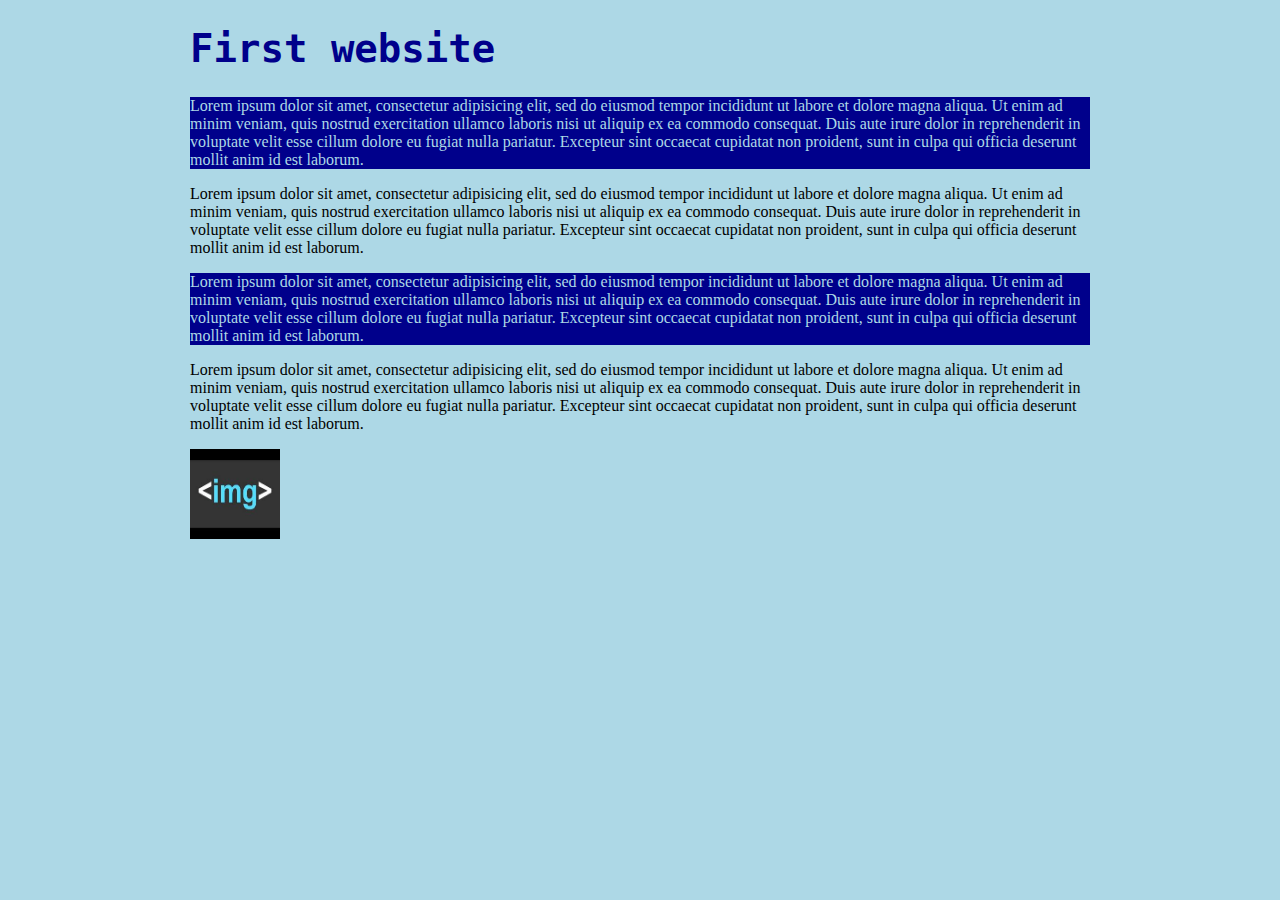
<file: lab-01-intro/index.html>
<!DOCTYPE html>
  <html lang="en">
    <head>
      <meta charset="utf-8">
      <title>Hello World</title>
      <link rel="stylesheet" href="styles.css">
    </head>
    <body>
      <h1>First website</h1>
      <p class="special">
        Lorem ipsum dolor sit amet, consectetur adipisicing elit, sed do eiusmod tempor incididunt ut labore et dolore magna aliqua. Ut enim ad minim veniam, quis nostrud exercitation ullamco laboris nisi ut aliquip ex ea commodo consequat. Duis aute irure dolor in reprehenderit in voluptate velit esse cillum dolore eu fugiat nulla pariatur. Excepteur sint occaecat cupidatat non proident, sunt in culpa qui officia deserunt mollit anim id est laborum.
      </p>
      <p>
        Lorem ipsum dolor sit amet, consectetur adipisicing elit, sed do eiusmod tempor incididunt ut labore et dolore magna aliqua. Ut enim ad minim veniam, quis nostrud exercitation ullamco laboris nisi ut aliquip ex ea commodo consequat. Duis aute irure dolor in reprehenderit in voluptate velit esse cillum dolore eu fugiat nulla pariatur. Excepteur sint occaecat cupidatat non proident, sunt in culpa qui officia deserunt mollit anim id est laborum.
      </p>
      <p class="special">
        Lorem ipsum dolor sit amet, consectetur adipisicing elit, sed do eiusmod tempor incididunt ut labore et dolore magna aliqua. Ut enim ad minim veniam, quis nostrud exercitation ullamco laboris nisi ut aliquip ex ea commodo consequat. Duis aute irure dolor in reprehenderit in voluptate velit esse cillum dolore eu fugiat nulla pariatur. Excepteur sint occaecat cupidatat non proident, sunt in culpa qui officia deserunt mollit anim id est laborum.
      </p>
      <p>
        Lorem ipsum dolor sit amet, consectetur adipisicing elit, sed do eiusmod tempor incididunt ut labore et dolore magna aliqua. Ut enim ad minim veniam, quis nostrud exercitation ullamco laboris nisi ut aliquip ex ea commodo consequat. Duis aute irure dolor in reprehenderit in voluptate velit esse cillum dolore eu fugiat nulla pariatur. Excepteur sint occaecat cupidatat non proident, sunt in culpa qui officia deserunt mollit anim id est laborum.
      </p>
      <img src="[data-uri]" alt="HTML image tag">
      <script src = "scripts.js"></script>
    </body>
  </html>
</file>
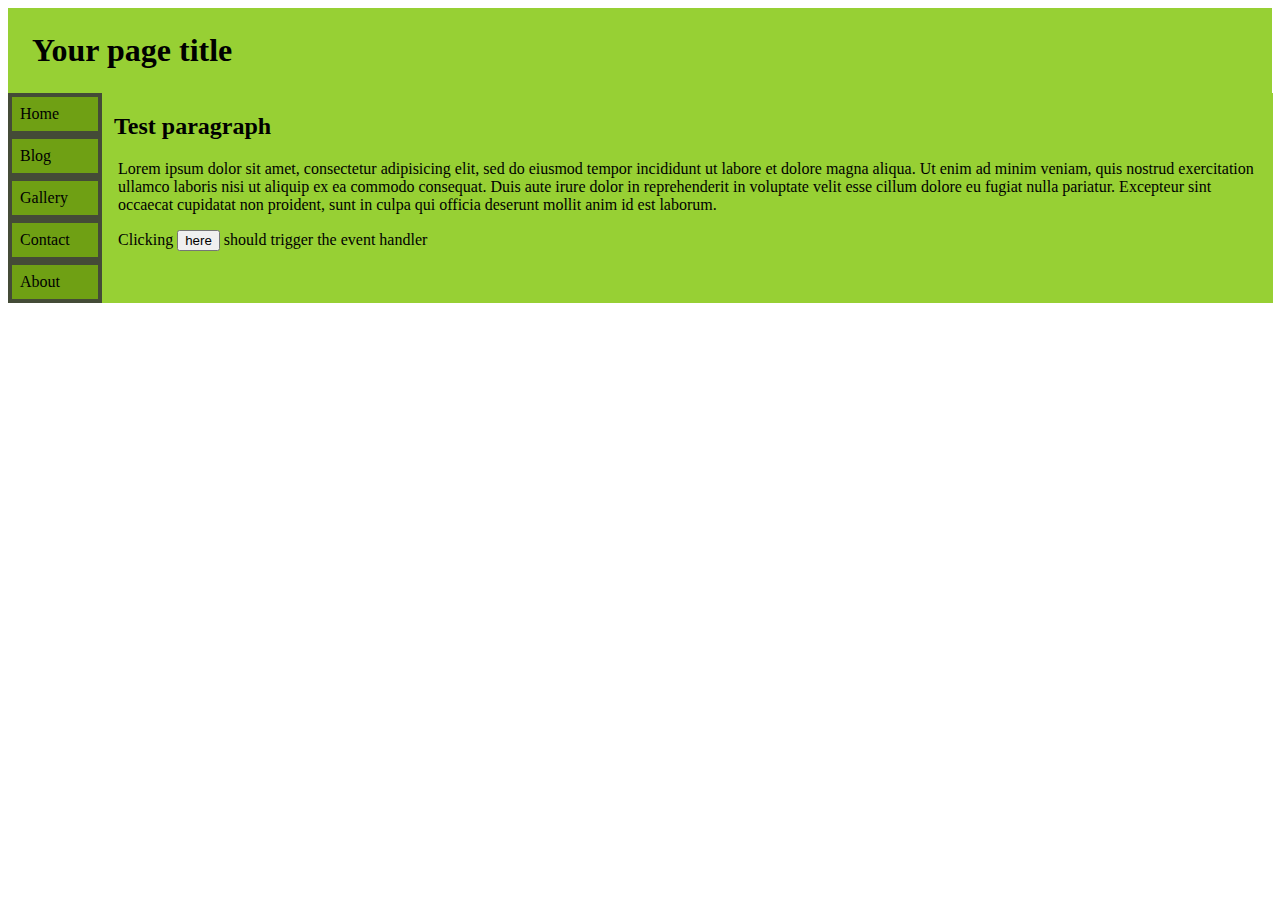
<file: lab-02-introToEvents/index.html>
<!DOCTYPE html>
<html lang="en">
  <head>
    <meta charset="utf-8">
    <title>Hello World!</title>
    <link rel="stylesheet" href="styles.css">
  </head>
  <body>
    <header>
      <h1>Your page title</h1>
    </header>
    <main>
      <nav>
        <a href="#">Home</a>
        <a href="#">Blog</a>
        <a href="#">Gallery</a>
        <a href="#">Contact</a>
        <a href="#">About</a>
      </nav>
      <section>
        <h2>Test paragraph</h2>
        <p>
          Lorem ipsum dolor sit amet, consectetur adipisicing elit, sed do eiusmod tempor incididunt ut labore et dolore magna aliqua.
          Ut enim ad minim veniam, quis nostrud exercitation ullamco laboris nisi ut aliquip ex ea commodo consequat.
          Duis aute irure dolor in reprehenderit in voluptate velit esse cillum dolore eu fugiat nulla pariatur.
          Excepteur sint occaecat cupidatat non proident, sunt in culpa qui officia deserunt mollit anim id est laborum.
        </p>
        <p>Clicking <button id="myTrigger">here</button> should trigger the event handler</p>
      </section>
    </main>
    <script src="script.js"></script>
  </body>
</html>
</file>
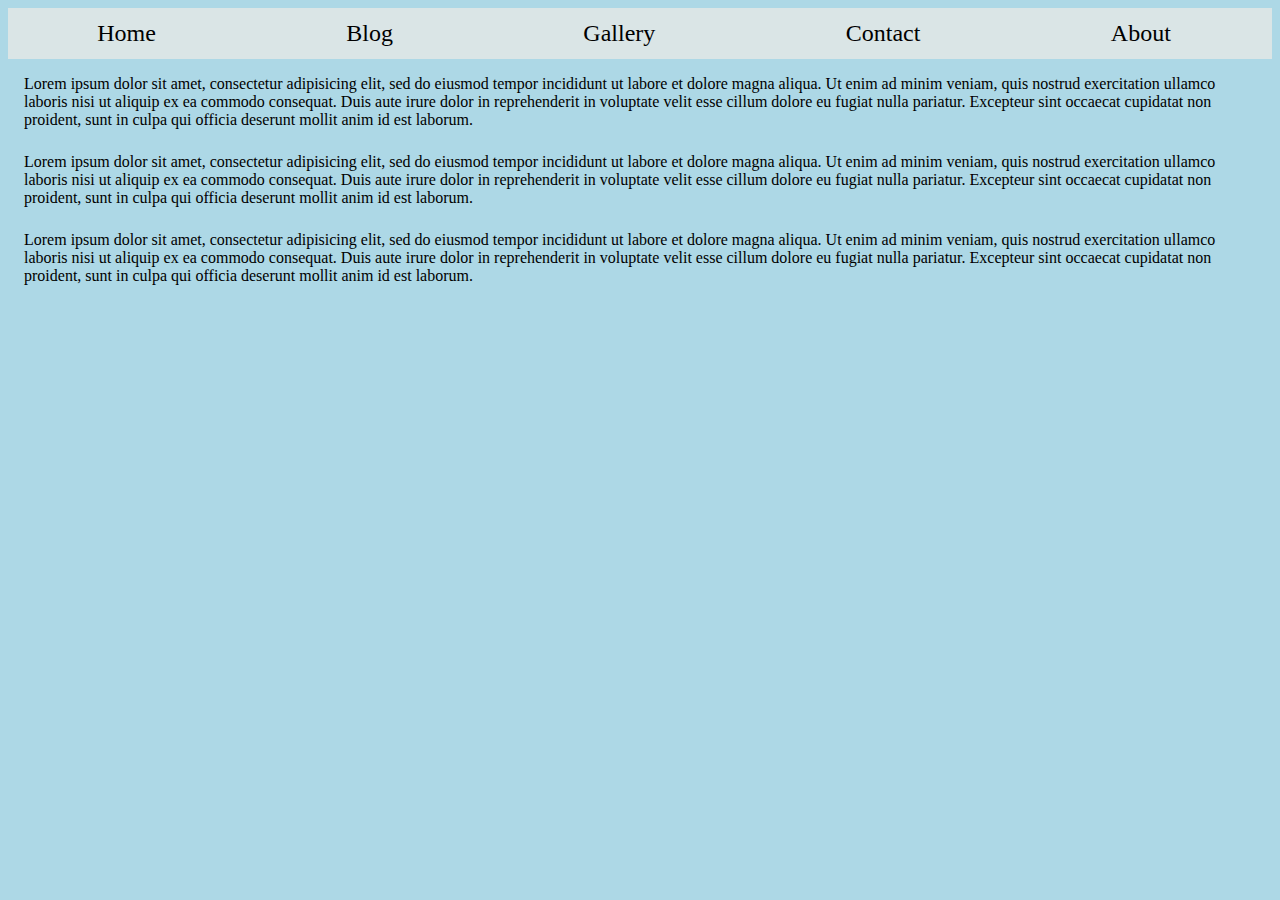
<file: lab-04-mobile/index.html>
<!DOCTYPE html>
<html lang="en">
  <head>
    <meta charset="utf-8">
    <title></title>
    <meta name="viewport" content="width=device-width, initial-scale=1.0">
    <link rel="stylesheet" href="style.css">
  </head>
  <body>
    <div id="menuToggler">&#8801;</div>
    <nav id="menu">
      <a href="#">Home</a>
      <a href="#">Blog</a>
      <a href="#">Gallery</a>
      <a href="#">Contact</a>
      <a href="#">About</a>
    </nav>
    <p>Lorem ipsum dolor sit amet, consectetur adipisicing elit, sed do eiusmod tempor incididunt ut labore et dolore magna aliqua. Ut enim ad minim veniam, quis nostrud exercitation ullamco laboris nisi ut aliquip ex ea commodo consequat. Duis aute irure dolor in reprehenderit in voluptate velit esse cillum dolore eu fugiat nulla pariatur. Excepteur sint occaecat cupidatat non proident, sunt in culpa qui officia deserunt mollit anim id est laborum.</p>
    <p>Lorem ipsum dolor sit amet, consectetur adipisicing elit, sed do eiusmod tempor incididunt ut labore et dolore magna aliqua. Ut enim ad minim veniam, quis nostrud exercitation ullamco laboris nisi ut aliquip ex ea commodo consequat. Duis aute irure dolor in reprehenderit in voluptate velit esse cillum dolore eu fugiat nulla pariatur. Excepteur sint occaecat cupidatat non proident, sunt in culpa qui officia deserunt mollit anim id est laborum.</p>
    <p>Lorem ipsum dolor sit amet, consectetur adipisicing elit, sed do eiusmod tempor incididunt ut labore et dolore magna aliqua. Ut enim ad minim veniam, quis nostrud exercitation ullamco laboris nisi ut aliquip ex ea commodo consequat. Duis aute irure dolor in reprehenderit in voluptate velit esse cillum dolore eu fugiat nulla pariatur. Excepteur sint occaecat cupidatat non proident, sunt in culpa qui officia deserunt mollit anim id est laborum.</p>
    <script src="scripts.js" charset="utf-8"></script>
  </body>
</html>
</file>
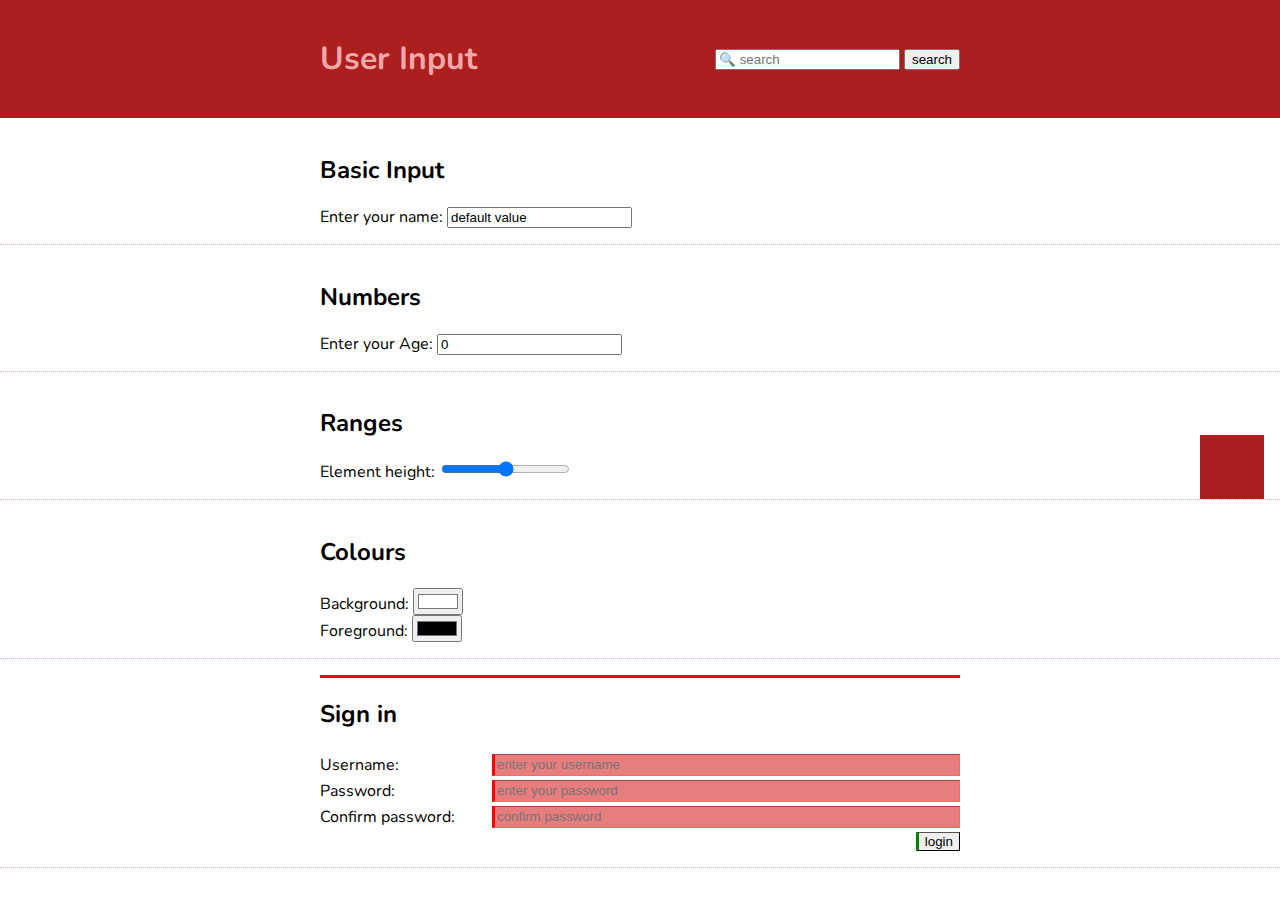
<file: lab-05-input/index.html>
<!DOCTYPE html>
<html lang="en" >
  <head>
    <meta charset="utf-8">
    <title>Lab-05</title>
    <meta name="viewport" content="width=device-width, initial-scale=1">
    <link rel="stylesheet" href="styles.css">
  </head>
  <body>
    <header>
      <section id="search">
        <input id="myQuery" placeholder="&#128269; search" aria-label="search" type="search">
        <button id="searchButton">search</button>
      </section>
      <h1>User Input</h1>
    </header>
    <main>
      <section>
        <h2>Basic Input</h2>
        <label for="myName">Enter your name: </label>
        <input id="myName" type="text" name="myName" value="default value">
      </section>
      <section>
        <h2>Numbers</h2>
        <label for="myAge">Enter your Age: </label>
        <input id="myAge" type="number" value="0" max="150" step="2">
      </section>
      <section class="relative">
        <h2>Ranges</h2>
        <label for="myHeight">Element height: </label>
        <input id="myHeight" type="range" value="50" step="25">
        <div id="heightTarget"></div>
      </section>
      <section id="colours">
        <h2>Colours</h2>
        <label for="myBG">Background: </label>
        <input id="myBG" type="color" value="#ffffff"><br>
        <label for="myFG">Foreground: </label>
        <input id="myFG" type="color" value="#000000">
      </section>
      <section>
        <form id="login">
          <h2>Sign in</h2>
          <label for="myUser">Username: </label>
          <input id="myUser" name="username" placeholder="enter your username" required>
          <label for="myPassword">Password: </label>
          <input id="myPassword" type="password" name="password" placeholder="enter your password" minlength="8" required>
          <label for="myConfirmation">Confirm password: </label>
          <input id="myConfirmation" type="password" placeholder="confirm password" required>
          <input type="submit" value="login">
        </form>
      </section>
    </main>
    <script src="script.js" charset="utf-8"></script>
  </body>
</html>
</file>
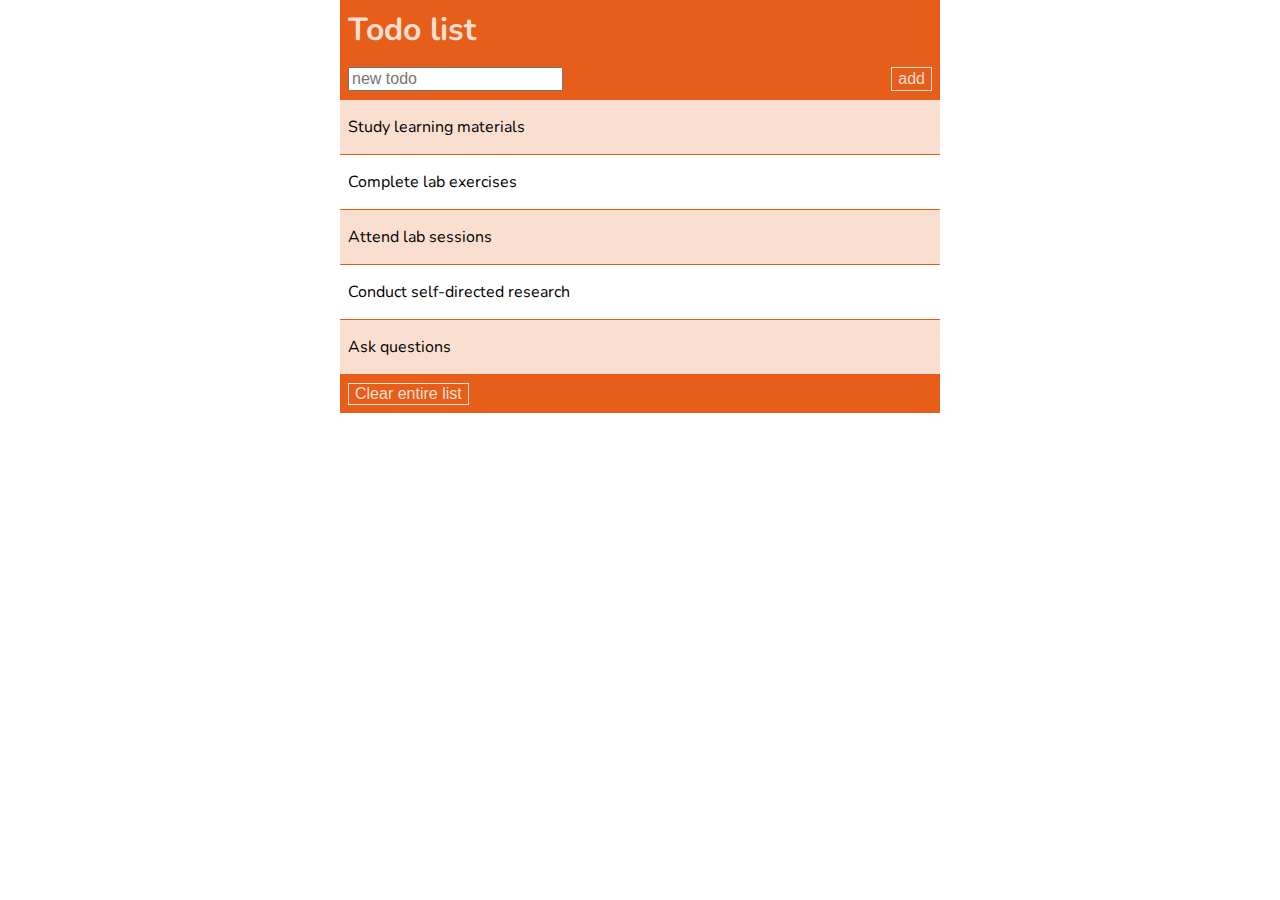
<file: lab-06-workingWithData/index.html>
<!DOCTYPE html>
<html lang="en">
  <head>
    <meta charset="utf-8">
    <meta name="viewport" content="width=device-width, initial-scale=1.0">
    <title>Todo list</title>
    <link rel="stylesheet" href="styles.css">
  </head>
  <body>
    <header>
      <h1>Todo list</h1>
    </header>
    <main>
      <section>
        <input id="text" placeholder="new todo" aria-label="new todo">
        <button id="add">add</button>
      </section>
      <ul id="todo">
        <li>
          <label for="todo1">Study learning materials</label>
          <input type="checkbox" id="todo1">
        </li>
        <li>
          <label for="todo2">Complete lab exercises</label>
          <input type="checkbox" id="todo2">
        </li>
        <li>
          <label for="todo3">Attend lab sessions</label>
          <input type="checkbox" id="todo3">
        </li>
        <li>
          <label for="todo4">Conduct self-directed research</label>
          <input type="checkbox" id="todo4">
        </li>
        <li>
          <label for="todo5">Ask questions</label>
          <input type="checkbox" id="todo5">
        </li>
      </ul>
    </main>
    <footer>
      <button id="clear">Clear entire list</button>
    </footer>
    <script src="scripts.js"></script>
  </body>
</html>
</file>
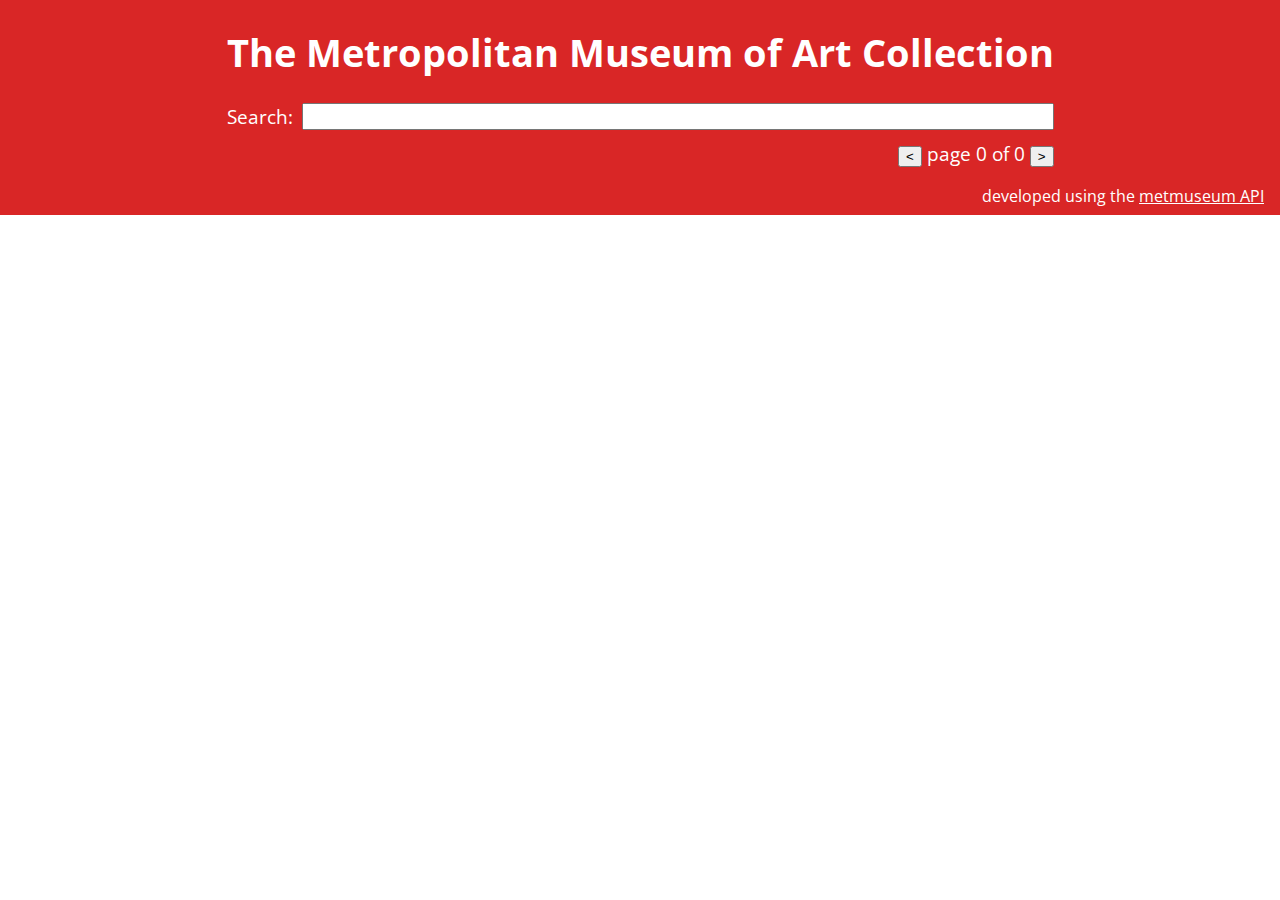
<file: lab-07-workingWithAPI/index.html>
<!DOCTYPE html>
<html lang="en" dir="ltr">
  <head>
    <meta charset="utf-8">
    <title>The Metropolitan Museum of Art</title>
    <meta name="viewport" content="width=device-width, initial-scale=1.0">
    <link rel="stylesheet" href="styles.css">
  </head>
  <body>
    <header>
      <h1>The Metropolitan Museum of Art Collection</h1>
      <section id="search">
        <label for="query">Search:</label>
        <input id="query" type="search">
      </section>
      <section id="meta">
        <span id="count"></span>
        <span id="pagination">
          <button id="prev">&lt;</button>
          page <span id="pageIndicator">0</span> of <span id="nPages">0</span>
          <button id="next">&gt;</button>
        </span>
      </section>
    </header>
    <div id="loader"></div>
    <main id="results"></main>
    <footer>
      developed using the <a href="https://metmuseum.github.io/">metmuseum API</a>
    </footer>
    <script src="scripts.js"></script>
  </body>
</html>
</file>
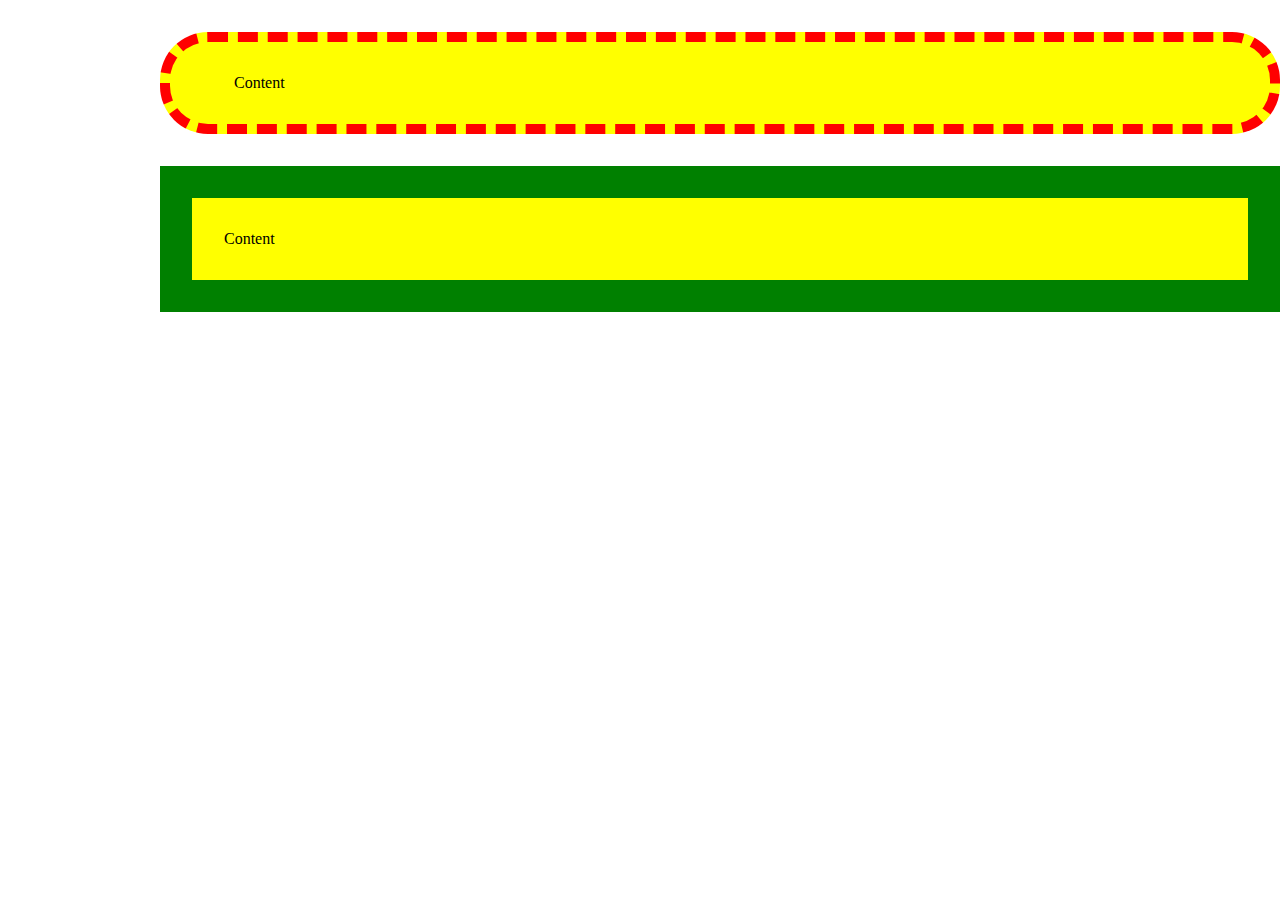
<file: w2-lecture/index.html>
<!DOCTYPE html>
<html lang="en" dir="ltr">
  <head>
    <meta charset="utf-8">
    <title>Intro to CSS demo</title>
    <link rel="stylesheet" href="styles.css">
  </head>
  <body>
    <div class="box-demo">
      Content
    </div>
    <div>
      Content
    </div>
  </body>
</html>
</file>
<file: lab-01-intro/styles.css>
body {
  background: lightblue;
  margin: auto;
  max-width: 900px;
  font-family: cursive;
}

h1{
  color: darkblue;
  font-size: 3em;
  font-family: monospace;
}

.special {
  color: lightblue;
  background: darkblue;
  font-family: fantasy;
}

img {
  height: 90px;
  width: 90px;
}
</file>
<file: lab-02-introToEvents/styles.css>
h1 {
  padding: 0.5em;
  margin: 0.25em;
}

nav {
  display: flex;
  background-color: #444B37;
  flex-direction: column;
  width: 18vw;
}

nav a{
  background-color: #6FA014;
  padding: 0.5em ;
  margin: 0.25em;
  text-decoration: none;
  color: black;
  transition: background-color 0.7s;
}

nav a:hover {
  background-color: #20D1AE;
}

header, main {
  overflow: auto;
  background-color: #97D034;
}

main {
  width: 98.8vw;
  overflow: auto;
  display: flex;
}

section {
  overflow: auto;
}

p {
  padding-left: 1em;
  padding-right: 1em;
  box-sizing: border-box;
}

h2 {
  padding-left: 0.5em;
  padding-right: 1em;
}
</file>
<file: lab-04-mobile/style.css>
body {
  background-color: lightblue;
  color: black;
}

#menuToggler {
  font-size: 2em;
  margin: 0.25em;
  position: fixed;
  top: 0;
  left: 0;
  z-index: 1;
}

nav {
  display: flex;
  flex-direction: column;
  align-items:flex-end;
  transform: translateX(100vh);
  transition: 0.5s;
  position: fixed;
  width: 100%;
  top: 0;
}

nav.open {
  transform: translateX(0);
  background-color: rgba(237, 235, 230, 0.7);
}

nav a {
  margin: 0.5em;
  padding-right: 0.5em;
  font-size: 1.5em;
  text-decoration: none;
  color: black;
}

p {
  margin: 0.5em;
  padding: 0.5em;
  font-size: 1em;
}

@media screen and (min-width: 500px) {

  #menuToggler {
    display: none;
  }

  nav {
    display: flex;
    flex-direction: row;
    justify-content: space-around;
    position: static;
    transform: translateX(0);
    background-color: rgba(237, 235, 230, 0.7);
  }

}
</file>
<file: lab-05-input/styles.css>
@import url('https://fonts.googleapis.com/css2?family=Nunito&display=swap');

:root {
  --height: 50%;
  --bg-colour: #ffffff;
  --fg-colour: #000000;
}

body{
  margin: 0;
  font-family: "Nunito", sans-serif;
}

header {
  padding: 0.5em 1em;
  display: flex;
  flex-direction: column;
  justify-content: space-between;
  align-items: center;
  background-color: hsl(0, 70%, 40%);
  color: hsl(0, 70%, 80%);
}

#search {
  order: 1;
}

main section {
  padding: 1em;
  border-bottom: 0.5px dotted hsl(0, 70%, 80%);
}

input:invalid {
  background-color: hsl(0, 70%, 70%);
  border-color: hsl(0, 100%, 70%)
}

.relative {
  position: relative;
}

#heightTarget{
  position: absolute;
  bottom: 0;
  right: 1em;
  width: 4em;
  background-color: hsl(0, 70%, 40%);
  height: var(--height);
  transition: 0.4s;
}
#colours {
  background-color: var(--bg-colour);
  color: var(--fg-colour);
}

form {
 display: grid;
 grid-row-gap: 0.25em;
 grid-column-gap: 1em;
 grid-template-columns: minmax(max-content, 1fr) 3fr;
}

form h2 {
 grid-column: 1 / 3;
}

form input[type="submit"] {
 grid-column: 2 / 3;
 justify-self: end;
}

form input:invalid {
 border-width: 0.5px 0.5px 0.5px 3px;
 border-left-style: solid;
 border-left-color: red;
}

form input:valid {
 border-width: 0.5px 0.5px 0.5px 3px;
 border-left-style: solid;
 border-left-color: green;
}

form:invalid {
 border-top: 3px solid red;
}

form:valid {
 border-top: 3px solid green;
}


@media screen and (min-width: 420px) {
  header {
    flex-direction: row;
  }
}

@media screen and (min-width: 900px) {
  header, main section {
		padding: 1em 25vw;
	}
}
</file>
<file: lab-06-workingWithData/styles.css>
@import url('https://fonts.googleapis.com/css2?family=Nunito&display=swap');

:root {
  --hue: 20;
  --dark: hsl(var(--hue), 80%, 50%);
  --light: hsl(var(--hue), 80%, 90%);
}

body {
  font-family: Nunito, sans-serif;
  max-width: 600px;
  margin: 0 auto;
}

header, section, footer {
  background-color: var(--dark);
  color: var(--light);
  overflow: auto;
  padding: 0.5rem;
}

h1 {
  margin: 0;
}

section {
  display: flex;
  justify-content: space-between;
}

input, button {
  font-size: 1em;
}

button {
  border: 1px solid var(--light);
  background-color: var(--dark);
  color: var(--light);
}


ul {
  list-style: none;
  user-select: none;
  padding: 0;
  margin: 0;
}

li {
  padding: 1em 0.5rem;
  margin: 0;
  border: 0px solid var(--dark);
  display: flex;
  justify-content: space-between;
}

li:nth-child(odd) {
  background-color: var(--light);
  border-width: 0.5px 0;
}

label {
  flex-grow: 1;
}

input[type="checkbox"] {
  display: none;
}

input:checked + label {
  text-decoration: line-through;
}
</file>
<file: lab-07-workingWithAPI/styles.css>
@import url('https://fonts.googleapis.com/css2?family=Open+Sans+Condensed:wght@300&display=swap');

body {
  font-family: "Open Sans Condensed", sans-serif;
  margin: 0;
}

header {
  overflow: auto;
  padding: 0 1rem;
  background-color: hsl(0, 70%, 50%);
  color: white;
  display: grid;
  grid-template-columns: 1fr auto 1fr;
}
header > * {
  grid-column: 2 / 3;
}

@media screen and (min-width: 700px) {
  header {
    font-size: 1.2em;
  }
}

#search {
  display: grid;
  grid-column-gap: 0.5em;
  grid-template-columns: min-content 1fr;
}

#search h2 {
  grid-column: 1 / 3;
}

footer {
  text-align: right;
  padding: 0.5em 1rem;
  background-color: hsl(0, 70%, 50%);
  color: white;
}

footer a {
  color: inherit;
}

main {
  display: grid;
  grid-template-columns: repeat(auto-fit, minmax(300px, 1fr));
  grid-column-gap: 2em;
}

article {
  animation: fadeIn 0.8s;
  padding: 0 1rem;
}

img {
  width: 100%;
  height: 300px;
  object-fit: cover;
}

@keyframes fadeIn {
  0% { opacity: 0; }
  40% { opacity: 0; }
  100% { opacity: 1; }
}

#meta {
  display: flex;
  justify-content: space-between;
  padding: 0.5em 0;
}

#loader {
  font-size: 3em;
  width: 1em;
  height: 1em;
  box-sizing: border-box;
  border-style: solid;
  border-width: 0.5em;
  border-color: hsl(0, 70%, 50%) white;
  border-radius: 50%;
  position: fixed;
  left: calc(50vw - 0.5em);
  top: calc(50vh - 0.5em);
  opacity: 0;
  animation: spin 0.5s ease-in-out alternate infinite;
  transition: 0.5s;
}

#loader.waiting {
  opacity: 1;
}

@keyframes spin {
  0% { transform: rotate(-45deg); }
  100% { transform: rotate(45deg); }
}

.modal {
  display: none;
  position: fixed;
  height: 100vh;
  width: 100vw;
  background-color: hsla(0, 70%, 10%, 0.7);
  top: 0;
  left: 0;
  overflow-y: scroll;
  align-items: center;
}

.modal.on {
  display: flex;
}

.modal img {
  height: auto;
  position: absolute;
  top: 0;
}
</file>
<file: w2-lecture/styles.css>
body {
  margin: 0;
}

div {
  background-color: yellow;
  padding: 2em;
  margin: 2em 0 2em 10em;
  border: 2em solid green;
}

div.box-demo {
  border-radius: 3em;
  border: 5px dashed red;
  border-width: 10px;
  padding-left: 4em;
}
</file>
